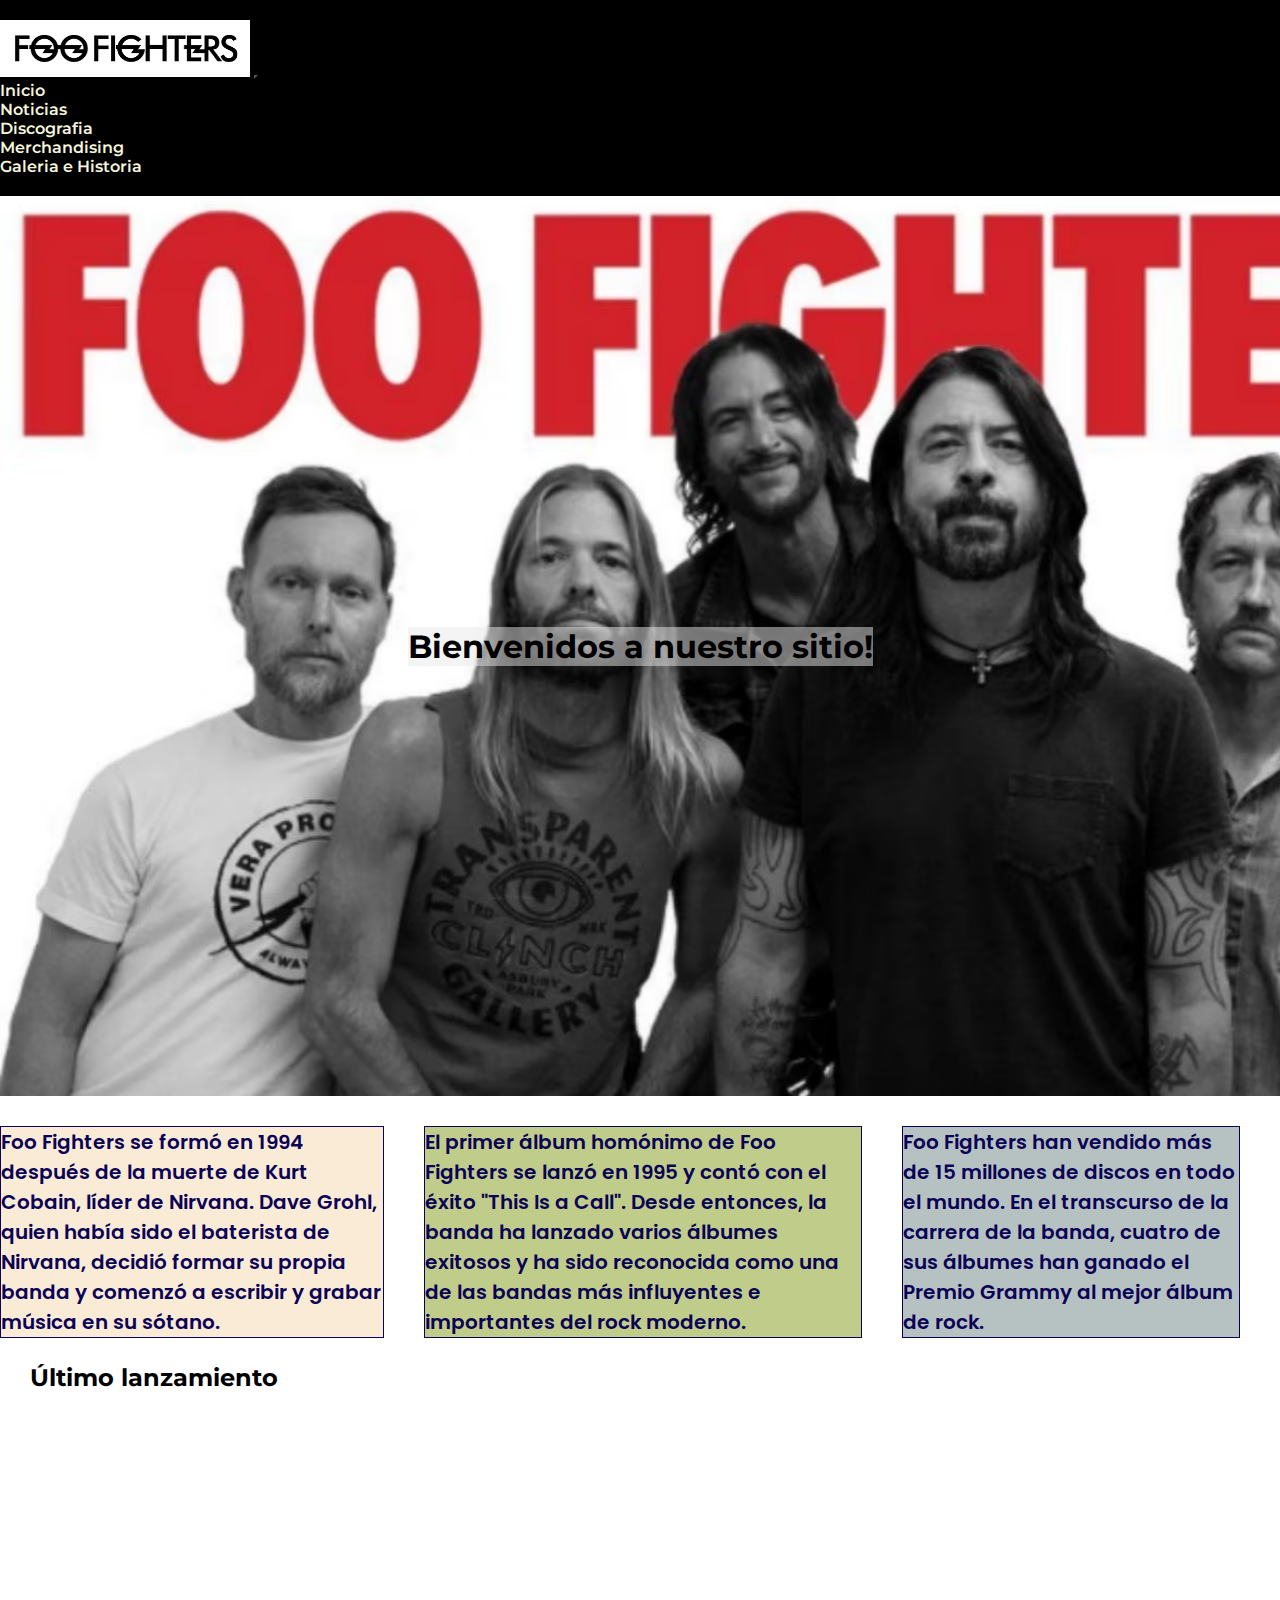
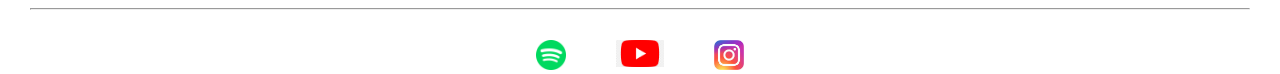
<file: index.html>
<!DOCTYPE html>
<html lang="en">
<head>
    <meta charset="UTF-8">
    <meta http-equiv="X-UA-Compatible" content="IE=edge">
    <meta name="viewport" content="width=device-width, initial-scale=1.0">
    <title>Foo fighters Argentina</title>
    <link rel="preconnect" href="https://fonts.googleapis.com">
<link href="https://fonts.googleapis.com/css2?family=Montserrat&display=swap" rel="stylesheet">
<link href="https://cdn.jsdelivr.net/npm/bootstrap@5.3.0-alpha3/dist/css/bootstrap.min.css" rel="stylesheet" integrity="sha384-KK94CHFLLe+nY2dmCWGMq91rCGa5gtU4mk92HdvYe+M/SXH301p5ILy+dN9+nJOZ" crossorigin="anonymous">   
<link rel="stylesheet" href="css/styles.css">
    <link href="https://fonts.googleapis.com/css2?family=Poppins:wght@200&display=swap" rel="stylesheet">


</head>
<body>
    <header>


    <nav class="navbar navbar-expand-lg">
        <div class="container-fluid">
            <a href="index.html">
                <img src="img/foofighters.png.png" width="250px" alt="Logo Coderhouse" class="logo">
            </a>
          <button class="navbar-toggler" type="button" data-bs-toggle="collapse" data-bs-target="#navbarNav" aria-controls="navbarNav" aria-expanded="false" aria-label="Toggle navigation">
            <span class="navbar-toggler-icon"></span>
          </button>
          <div class="collapse navbar-collapse" id="navbarNav">
            <ul class="navbar-nav">
              <li class="nav-item">
                <a class="nav-link active text-white" aria-current="page" href="index.html">Inicio</a>
              </li>
              <li class="nav-item">
                <a class="nav-link text-white" href="pages/noticias.html">Noticias</a>
              </li>
              <li class="nav-item">
                <a class="nav-link text-white" href="pages/discografia.html">Discografia</a>
              </li>
              <li class="nav-item">
                <a class="nav-link text-white" href="pages/merchandising.html">Merchandising</a>
              </li>
              <li class="nav-item">
                <a class="nav-link text-white" href="pages/galeriahistoria.html">Galeria e Historia</a>
              </li>
            </ul>
          </div>
        </div>  
      </nav>
    </header>
  <section class="portada">
    <h1>Bienvenidos a nuestro sitio!</h1>
  </section>

  <Section class="container-fluid parrafo">
    <p class="p1">Foo Fighters se formó en 1994 después de la muerte de Kurt Cobain, líder de Nirvana. Dave Grohl, quien había sido el baterista de Nirvana, decidió formar su propia banda y comenzó a escribir y grabar música en su sótano.</p>
    <p class="p2">El primer álbum homónimo de Foo Fighters se lanzó en 1995 y contó con el éxito "This Is a Call". Desde entonces, la banda ha lanzado varios álbumes exitosos y ha sido reconocida como una de las bandas más influyentes e importantes del rock moderno.</p>
    <p class="p3">Foo Fighters han vendido más de 15 millones de discos en todo el mundo. En el transcurso de la carrera de la banda, cuatro de sus álbumes han ganado el Premio Grammy al mejor álbum de rock.
    </p>
  </section>

  <section class="container-fluid">
    <h2>Último lanzamiento</h2>
    <iframe style="border-radius:12px" src="https://open.spotify.com/embed/track/1x0NfY1A4q8eKN3k4X8sfE?utm_source=generator&theme=0" width="70%" height="152" frameBorder="0" allowfullscreen="" allow="autoplay; clipboard-write; encrypted-media; fullscreen; picture-in-picture" loading="lazy"></iframe>
  </section>
  <hr style="margin: 30px;">

  <footer class="footer">
    <div>
<a href="https://open.spotify.com/artist/7jy3rLJdDQY21OgRLCZ9sD?si=wYsOf0zUQRKazNxY24I6sg" target="_blank"><img src="img/spotify.png" width="30px" alt="spotify"></a>
   <a href="https://www.youtube.com/channel/UCi2KNss4Yx73NG0JARSFe0A" target="_blank"><img src="img/youtube.png" width="48px" alt="youtube"></a>   
 <a href="https://instagram.com/foofighters?igshid=YmMyMTA2M2Y=" target="_blank"><img src="img/ig.png" width="30px" alt=""></a>


</div>
  </footer>
	

  <script src="https://cdn.jsdelivr.net/npm/bootstrap@5.3.0-alpha3/dist/js/bootstrap.bundle.min.js" integrity="sha384-ENjdO4Dr2bkBIFxQpeoTz1HIcje39Wm4jDKdf19U8gI4ddQ3GYNS7NTKfAdVQSZe" crossorigin="anonymous"></script>
</body>
</html>
</file>
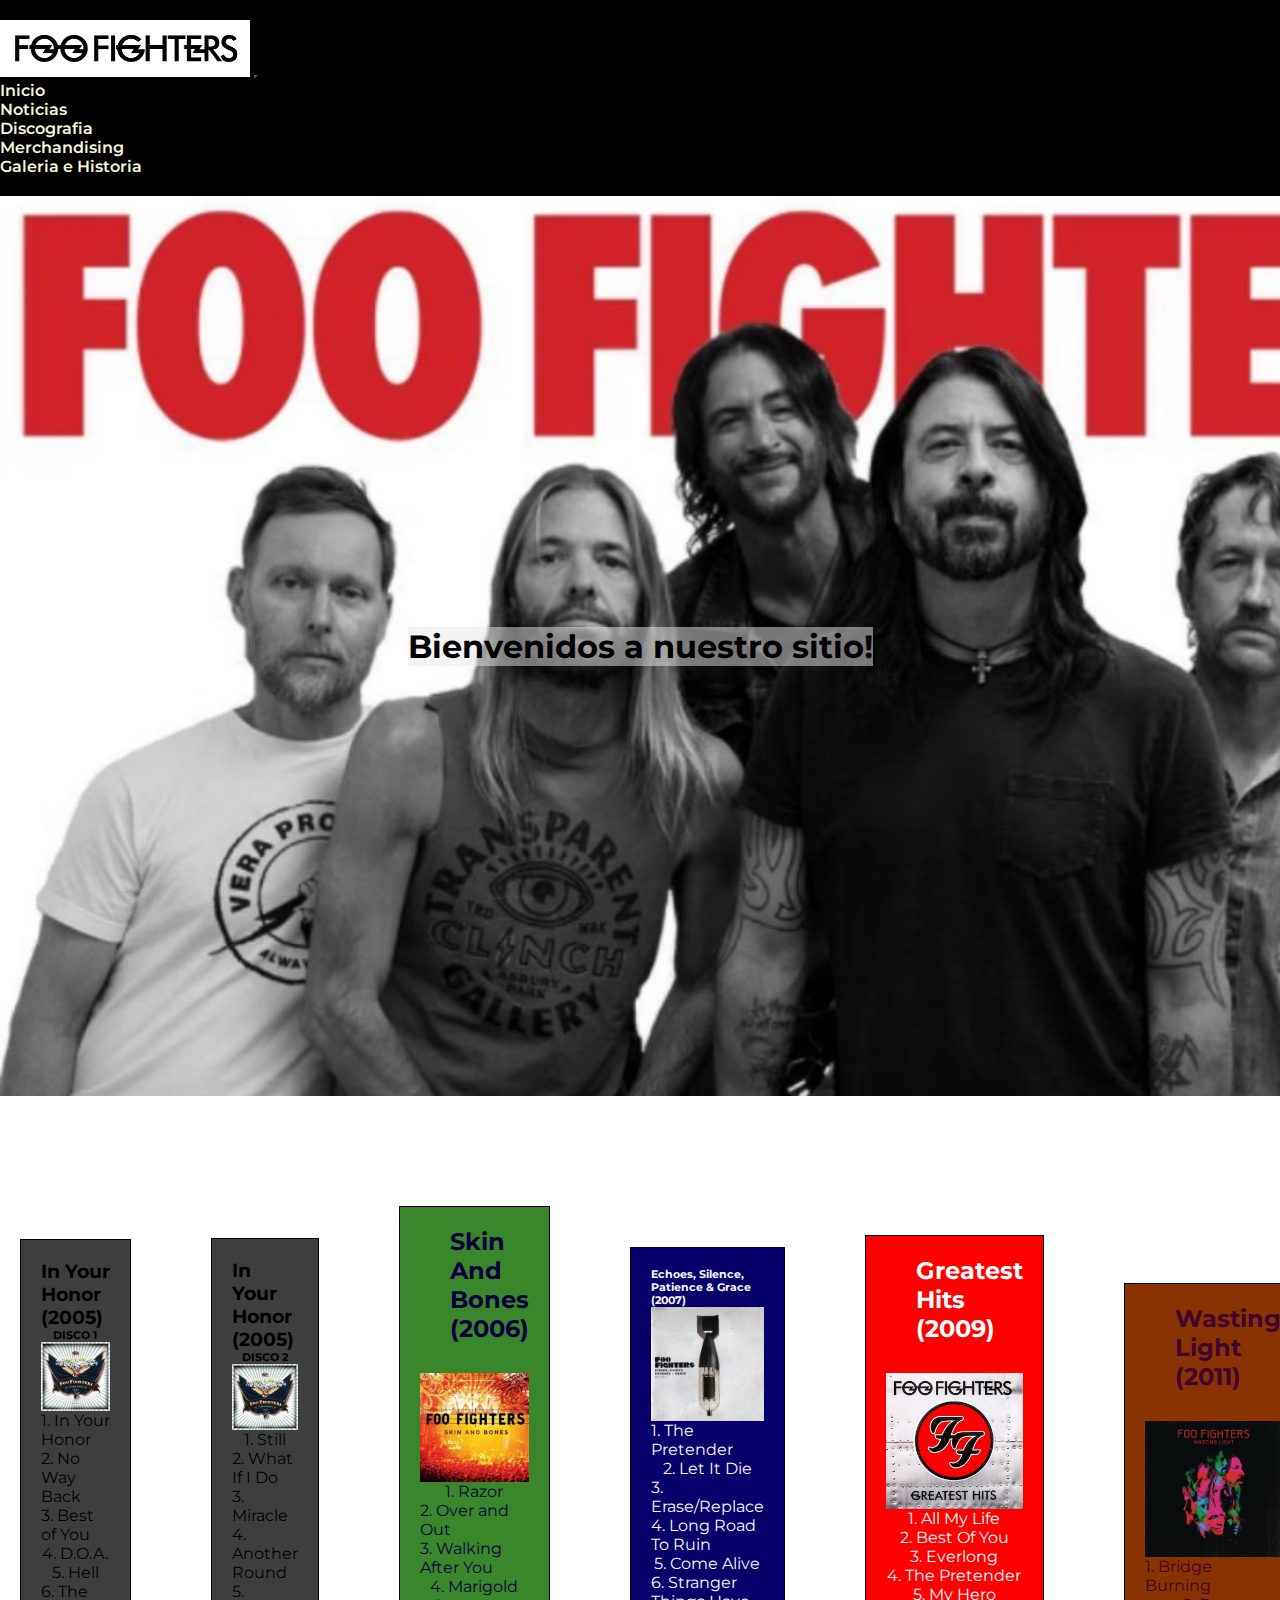
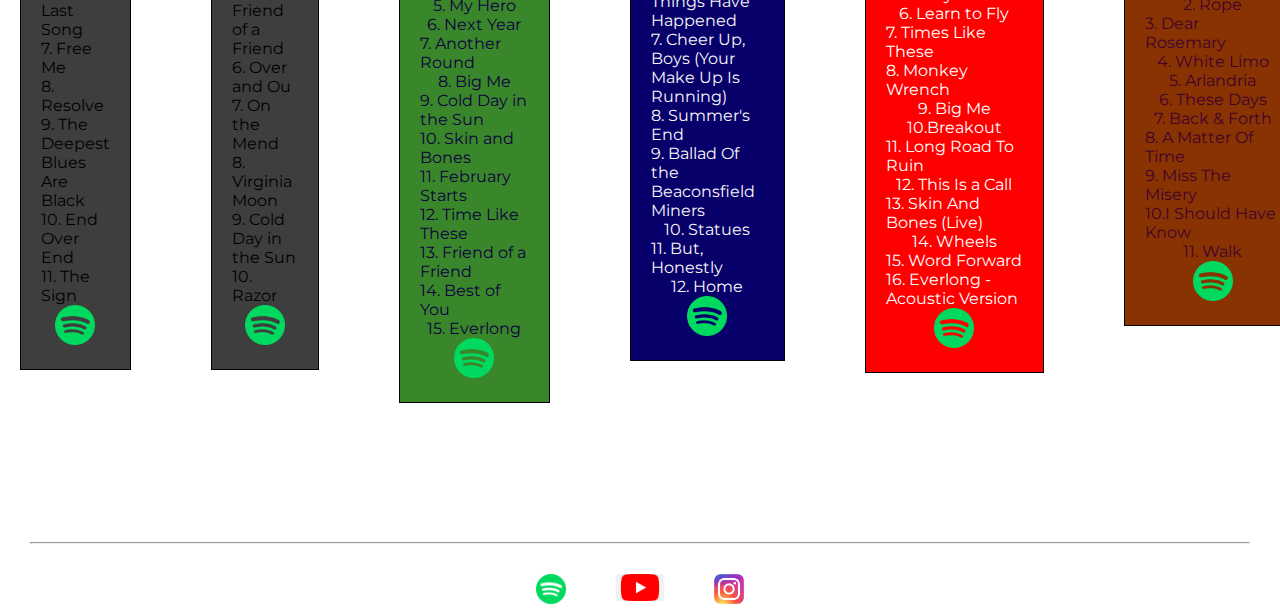
<file: pages/discografia.html>
<!DOCTYPE html>
<html lang="en">
<head>
    <meta charset="UTF-8">
    <meta http-equiv="X-UA-Compatible" content="IE=edge">
    <meta name="viewport" content="width=device-width, initial-scale=1.0">
    <title>Discografia</title>
    <link href="https://cdn.jsdelivr.net/npm/bootstrap@5.3.0-alpha3/dist/css/bootstrap.min.css" rel="stylesheet" integrity="sha384-KK94CHFLLe+nY2dmCWGMq91rCGa5gtU4mk92HdvYe+M/SXH301p5ILy+dN9+nJOZ" crossorigin="anonymous">
    <link rel="stylesheet" href="../css/styles.css">
    <link href="https://fonts.googleapis.com/css2?family=Montserrat&display=swap" rel="stylesheet">
</head>
<body>
    <header>
        <nav class="navbar navbar-expand-lg">
            <div class="container-fluid">
                <a href="../index.html">
                    <img src="../img/foofighters.png.png" width="250px" alt="foofighters" class="logo">
                </a>
              <button class="navbar-toggler" type="button" data-bs-toggle="collapse" data-bs-target="#navbarNav" aria-controls="navbarNav" aria-expanded="false" aria-label="Toggle navigation">
                <span class="navbar-toggler-icon"></span>
              </button>
              <div class="collapse navbar-collapse" id="navbarNav">
                <ul class="navbar-nav">
                  <li class="nav-item">
                    <a class="nav-link active text-white" aria-current="page" href="../index.html">Inicio</a>
                  </li>
                  <li class="nav-item">
                    <a class="nav-link text-white" href="../pages/noticias.html">Noticias</a>
                  </li>
                  <li class="nav-item">
                    <a class="nav-link text-white" href="../pages/discografia.html">Discografia</a>
                  </li>
                  <li class="nav-item">
                    <a class="nav-link text-white" href="../pages/merchandising.html">Merchandising</a>
                  </li>
                  <li class="nav-item">
                    <a class="nav-link text-white" href="../pages/galeriahistoria.html">Galeria e Historia</a>
                  </li>
                </ul>
              </div>
            </div>
          </nav>
        </header>
      <section class="portada img-fluid">
        <h1>Bienvenidos a nuestro sitio!</h1>
      </section>   

<section>
<div class="row">

 <div class="disco1">
    
     <h3>FOO FIGHTERS (1995)</h3>
   <img src="../img/foofighters1.png" width="200px" alt="">
   <p>1. This Is A Call</p>
   <p>2. I'll Stick Around</p>
   <p>3. Big Me</p>
   <p>4. Alone + Easy Target</p>
   <p>5. Good Grief</p>
   <p>6. Floaty</p>
   <p>7. Weenie Beenie</p>
   <p>8. Oh, George</p>
   <p>9. For All the Cows </p>
   <p>10. X-Static</p>
   <p>11. Wattershed</p>
   <p>12. Exhausted</p>
   <a href="https://open.spotify.com/album/4EnNuo8fG7dMoxMefbApRY?si=aSGf-FFGRsO18CcAxoXYDQ" target="_blank"><img src="../img/spotify.png" width="40px" alt="spotify"></a> 
   

</div>

<div class="disco2">
  <h4>The Colour And the Shape (1997)</h4>
  <img src="../img/foofighters2.png" width="200px" alt="">
  <p>1. Doll</p>
  <p>2. Monkey Wrench</p>
  <p>3. Hey, Jhonny Park!</p>
  <p>4. My Poor Brain</p>
  <p>5. Wind Up</p>
  <p>6. Up In Arms</p>
  <p>7. My Hero</p>
  <p>8. See You</p>
  <p>9. Enough Space</p>
  <p>10. February Stars</p>
  <p>11. Everlong</p>
  <p>12. Walking After You</p>
  <p>13. New Way Home</p>
  <p>14. The Colour And the Shape</p>
  <a href="https://open.spotify.com/album/30ly6F6Xl0TKmyBCU50Khv?si=JSrTu4snTKyuiYveJLE-FQ" target="_blank"><img src="../img/spotify.png" width="40px" alt="spotify"></a> 
</div>

<div class="disco3">
  <h5>There Is Nothing Left To Lose (1999)</h5>
  <img src="../img/foofighters3.png" width="200px" alt="">
  <p>1. Stacked Actors</p>
  <p>2. Breakout</p>
  <p>3. Learn to fly</p>
  <p>4. Gimme Stitches</p>
  <p>5. Generator</p>
  <p>6. Aurora</p>
  <p>7. Live-In Skin</p>
  <p>8. Next Year</p>
  <p>9. Headwires</p>
  <p>10. Ain't It The Life</p>
  <p>11. M.I.A</p>
  <a href="https://open.spotify.com/album/28q2N44ocJECgf8sbHEDfY?si=zE5TNMT3TzGHhnm5rh2wlg" target="_blank"><img src="../img/spotify.png" width="40px" alt="spotify"></a> 
</div>
<div class="disco4">
  <h3>One By One (2002)</h3>
  <img src="../img/foofighters4.png" width="200px" alt="">
  <p>1. All My Life</p>
  <p>2. Low</p>
  <p>3. Have it All</p>
  <p>4. Times Like These</p>
  <p>5. Disenchanted Lullaby</p>
  <p>6. Tired Of You</p>
  <p>7. Halo</p>
  <p>8. Lonely As You</p>
  <p>9. Overdrive</p>
  <p>10. Burn Away</p>
  <p>11. Come Back</p>
  <a href="https://open.spotify.com/album/1zQ6F8gMagKcPL4SoA80cx?si=PP6y2ycoRkeG6UnEo_HNHQ" target="_blank"><img src="../img/spotify.png" width="40px" alt="spotify"></a> 
</div>
<div class="disco5">
  <h3>In Your Honor (2005)</h3>
  <h6>DISCO 1</h6>
  <img src="../img/foofighters5.png" width="200px" alt="">
  <p>1. In Your Honor</p>
  <p>2. No Way Back</p>
  <p>3. Best of You</p>
  <p>4. D.O.A.</p>
  <p>5. Hell</p>
  <p>6. The Last Song</p>
  <p>7. Free Me</p>
  <p>8. Resolve</p>
  <p>9. The Deepest Blues Are Black</p>
  <p>10. End Over End</p>
  <p>11. The Sign</p>
  <a href="https://open.spotify.com/album/2eprpJCYbCbPZRKVGIEJxZ?si=ad9No5X2SwO1UMi3095IEg" target="_blank"><img src="../img/spotify.png" width="40px" alt="spotify"></a> 
</div>
<div class="disco5">
  <h3>In Your Honor (2005)</h3>
  <h6>DISCO 2</h6>
  <img src="../img/foofighters5.png" width="200px" alt="">
  <p>1. Still</p>
  <p>2. What If I Do</p>
  <p>3. Miracle</p>
  <p>4. Another Round</p>
  <p>5. Friend of a Friend</p>
  <p>6. Over and Ou</p>
  <p>7. On the Mend</p>
  <p>8. Virginia Moon</p>
  <p>9. Cold Day in the Sun</p>
  <p>10. Razor</p>

  <a href="https://open.spotify.com/album/2eprpJCYbCbPZRKVGIEJxZ?si=ad9No5X2SwO1UMi3095IEg" target="_blank"><img src="../img/spotify.png" width="40px" alt="spotify"></a> 
</div>
<div class="disco6">
  <h2>Skin And Bones (2006)</h2>
  
  <img src="../img/foofighters6.png" width="200px" alt="">
  <p>1. Razor</p>
  <p>2. Over and Out</p>
  <p>3. Walking After You</p>
  <p>4. Marigold</p>
  <p>5. My Hero</p>
  <p>6. Next Year</p>
  <p>7. Another Round</p>
  <p>8. Big Me</p>
  <p>9. Cold Day in the Sun</p>
  <p>10. Skin and Bones</p>
  <p>11. February Starts</p>
  <p>12. Time Like These</p>
  <p>13. Friend of a Friend</p>
  <p>14. Best of You</p>
  <p>15. Everlong</p>

  <a href="https://open.spotify.com/album/4IBQvwIbtDluogvDe2qpaB?si=15SZPw4bTwezTsFrCTXYHQ" target="_blank"><img src="../img/spotify.png" width="40px" alt="spotify"></a> 
</div>
<div class="disco7">
  <h6>Echoes, Silence, Patience & Grace (2007)</h3>
  
  <img src="../img/foofighters7.png" width="200px" alt="">
  <p>1. The Pretender</p>
  <p>2. Let It Die</p>
  <p>3. Erase/Replace</p>
  <p>4. Long Road To Ruin</p>
  <p>5. Come Alive</p>
  <p>6. Stranger Things Have Happened</p>
  <p>7. Cheer Up, Boys (Your Make Up Is Running)</p>
  <p>8. Summer's End</p>
  <p>9. Ballad Of the Beaconsfield Miners</p>
  <p>10. Statues</p>
  <p>11. But, Honestly</p>
  <p>12. Home</p>
  <a href="https://open.spotify.com/album/3ilXDEG0xiajK8AbqboeJz?si=i30q_sPKSF62W80FUrBsmw" target="_blank"><img src="../img/spotify.png" width="40px" alt="spotify"></a> 
</div>
<div class="disco8">
  <h2>Greatest Hits (2009)</h2>
  
  <img src="../img/foofighters8.png" width="200px" alt="">
  <p>1. All My Life</p>
  <p>2. Best Of You</p>
  <p>3. Everlong</p>
  <p>4. The Pretender</p>
  <p>5. My Hero</p>
  <p>6. Learn to Fly</p>
  <p>7. Times Like These</p>
  <p>8. Monkey Wrench</p>
  <p>9. Big Me</p>
  <p>10.Breakout</p>
  <p>11. Long Road To Ruin</p>
  <p>12. This Is a Call</p>
  <p>13. Skin And Bones (Live)</p>
  <p>14. Wheels</p>
  <p>15. Word Forward </p>
  <p>16. Everlong - Acoustic Version</p>
  <a href="https://open.spotify.com/album/1zCNrbPpz5OLSr6mSpPdKm?si=0QaXWxhHQzC-XwvYZX8ZgQ" target="_blank"><img src="../img/spotify.png" width="40px" alt="spotify"></a> 
</div>
<div class="disco9">
  <h2>Wasting Light (2011)</h2>
  
  <img src="../img/foofighters9.png" width="200px" alt="">
  <p>1. Bridge Burning</p>
  <p>2. Rope</p>
  <p>3. Dear Rosemary</p>
  <p>4. White Limo</p>
  <p>5. Arlandria</p>
  <p>6. These Days</p>
 <p>7. Back & Forth</p>
  <p>8. A Matter Of Time</p>
  <p>9. Miss The Misery</p>
  <p>10.I Should Have Know</p>
  <p>11. Walk</p>
 
  <a href="https://open.spotify.com/album/5lnQLEUiVDkLbFJHXHQu9m?si=Ys7BvAitSyC_0t-k6TLa_A" target="_blank"><img src="../img/spotify.png" width="40px" alt="spotify"></a> 
</div>
<div class="disco10">
  <h2>Sonic Highways (2014)</h2>
  
  <img src="../img/foofighters10.png" width="200px" alt="">
  <p>1. Something from Nothing</p>
  <p>2. The Feast and The Famine</p>
  <p>3. Congregation</p>
  <p>4. What Did I Do?/God As My Witness</p>
  <p>5. Outside</p>
  <p>6. In The Clear</p>
 <p>7. Subterranean</p>
  <p>8. I Am A River</p>
  <a href="https://open.spotify.com/album/2qwN15acAl3sm3Idce5vK9?si=kfl-u7X-TO-5SEMZ3LreFA" target="_blank"><img src="../img/spotify.png" width="40px" alt="spotify"></a> 
</div>
<div class="disco11">
  <h2>Saint Cecilia EP (2015)</h2>
  
  <img src="../img/foofighters11.png" width="200px" alt="">
  <p>1. Saint Cecilia</p>
  <p>2. Sean</p>
  <p>3. Savior Breath</p>
  <p>4.Iron Rooster</p>
  <p>5. The Neverending Sigh</p>

  <a href="https://open.spotify.com/album/6wGcuJq8QjSeoYMJWgW7Wo?si=KnihLoCuRFqvQsgGBtT8BQ" target="_blank"><img src="../img/spotify.png" width="40px" alt="spotify"></a> 
</div>

<div class="disco12">
  <h3>Concrete And Gold (2017)</h3>
  
  <img src="../img/foofighters12.png" width="200px" alt="">
  <p>1. T-Shirt</p>
  <p>2. Run</p>
  <p>3. Make It Right</p>
  <p>4. The Sky Is A Neighborhood</p>
  <p>5. La Dee Da</p>
  <p>6. Dirty Water</p>
 <p>7. Arrows</p>
  <p>8. Happy Ever After (Zero Hour)</p>
  <p>9. Sunday Rain</p>
  <p>10.The Line</p>
  <p>11. Concrete And Gold</p>
 
  <a href="https://open.spotify.com/album/6KMkuqIwKkwUhUYRPL6dUc?si=TjPajshCRVmJ_j6rIcGZFQ" target="_blank"><img src="../img/spotify.png" width="40px" alt="spotify"></a> 
</div>
<div class="disco13">
  <h3>Medicine At Midnight (2021)</h3>
  
  <img src="../img/foofighters13.png" width="200px" alt="">
  <p>1. Making A Fire</p>
  <p>2. Shame Shame</p>
  <p>3. Cloudspotter</p>
  <p>4. Waiting On A War</p>
  <p>5. Medicine At Midnight</p>
  <p>6. No Son Of Mine</p>
 <p>7. Holding Poison</p>
  <p>8. Chasing Birds</p>
  <p>9. Loves Dies Young</p>

  <a href="https://open.spotify.com/album/1FyNZvJ6MHO01kl3ySMPdc?si=w5S8xf_kQB2dKKUZe9nmtA" target="_blank"><img src="../img/spotify.png" width="40px" alt="spotify"></a> 
 
</div>





</div>








</section>



    
    

      <hr style="margin: 30px;">

      <footer class="footer">
        <div>
      <a href="https://open.spotify.com/artist/7jy3rLJdDQY21OgRLCZ9sD?si=wYsOf0zUQRKazNxY24I6sg" target="_blank"><img src="../img/spotify.png" width="30px" alt="spotify"></a>
       <a href="https://www.youtube.com/channel/UCi2KNss4Yx73NG0JARSFe0A" target="_blank"><img src="../img/youtube.png" width="48px" alt="youtube"></a>   
      <a href="https://instagram.com/foofighters?igshid=YmMyMTA2M2Y=" target="_blank"><img src="../img/ig.png" width="30px" alt=""></a>
      
      
      </div>
      
      </footer>
          
      </section>
    
      <script src="https://cdn.jsdelivr.net/npm/bootstrap@5.3.0-alpha3/dist/js/bootstrap.bundle.min.js" integrity="sha384-ENjdO4Dr2bkBIFxQpeoTz1HIcje39Wm4jDKdf19U8gI4ddQ3GYNS7NTKfAdVQSZe" crossorigin="anonymous"></script>
</body>
</html>
</file>
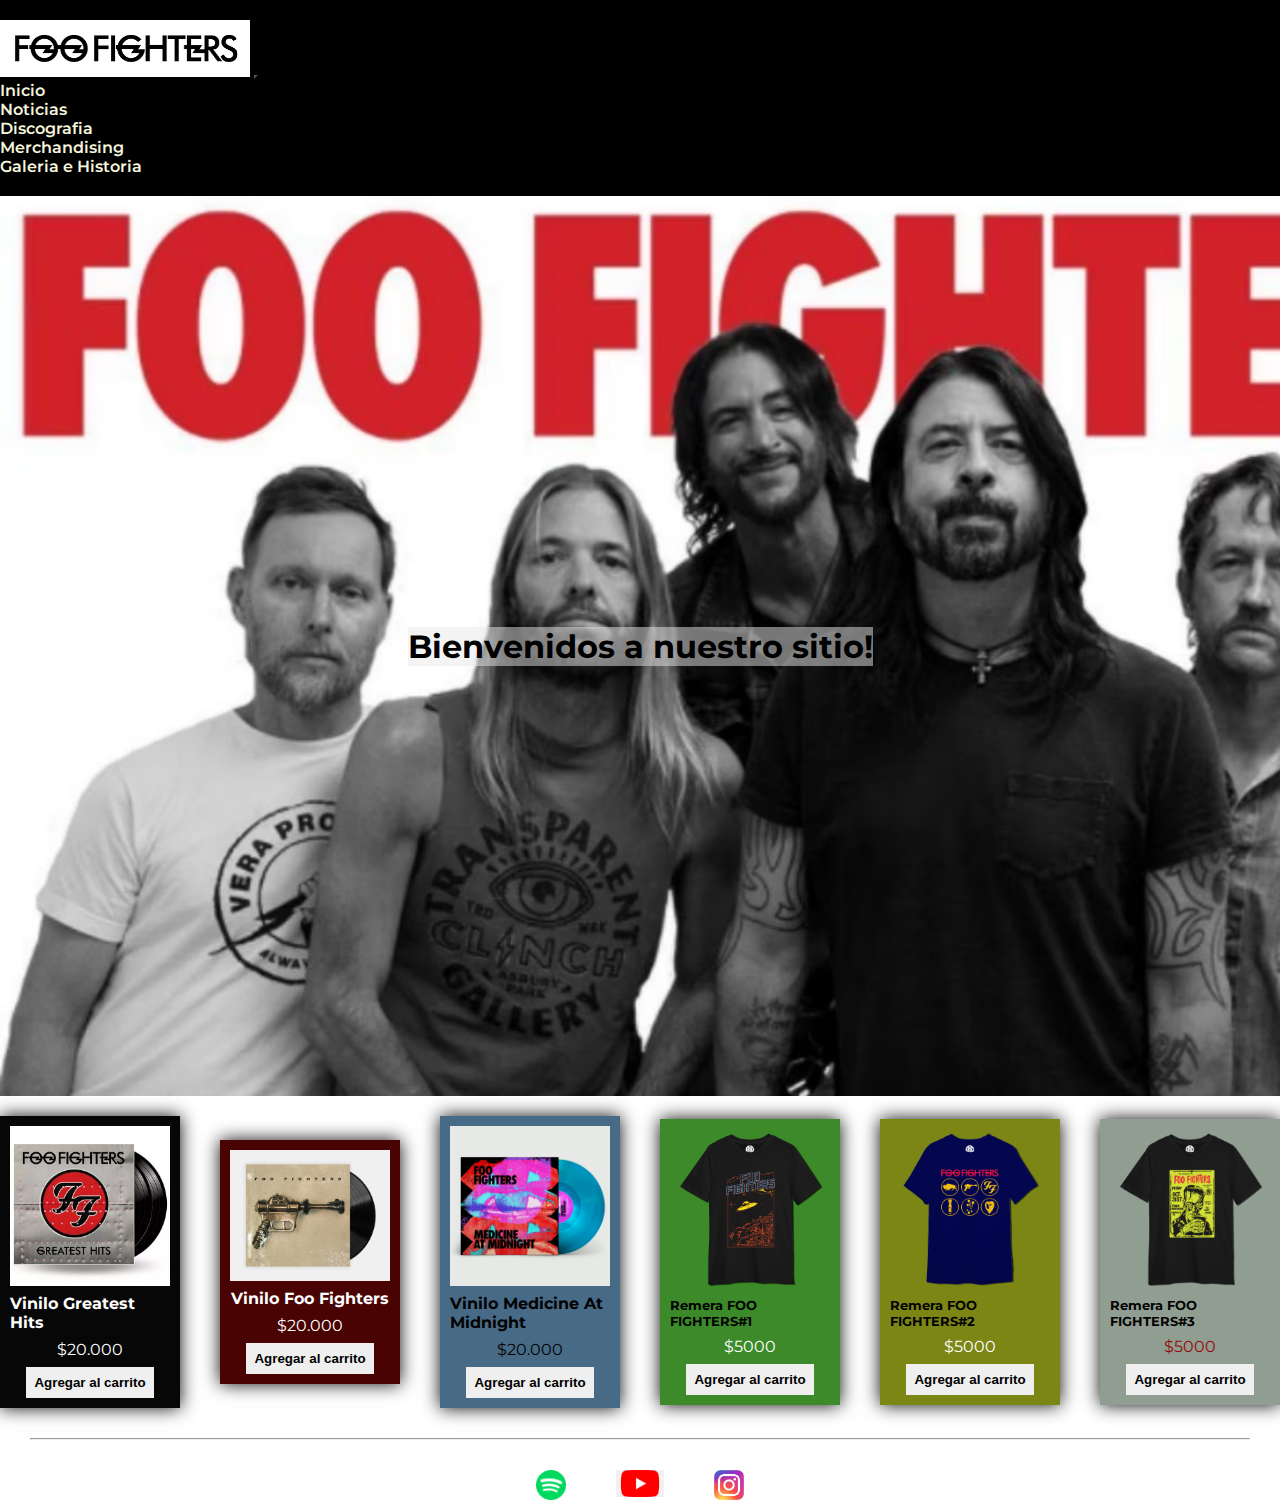
<file: pages/merchandising.html>
<!DOCTYPE html>
<html lang="en">
<head>
    <meta charset="UTF-8">
    <meta http-equiv="X-UA-Compatible" content="IE=edge">
    <meta name="viewport" content="width=device-width, initial-scale=1.0">
    <title>Merchandising</title>
    <link rel="preconnect" href="https://fonts.googleapis.com">
<link href="https://fonts.googleapis.com/css2?family=Montserrat&display=swap" rel="stylesheet">
<link href="https://cdn.jsdelivr.net/npm/bootstrap@5.3.0-alpha3/dist/css/bootstrap.min.css" rel="stylesheet" integrity="sha384-KK94CHFLLe+nY2dmCWGMq91rCGa5gtU4mk92HdvYe+M/SXH301p5ILy+dN9+nJOZ" crossorigin="anonymous">   
<link rel="stylesheet" href="../css/styles.css">
    <link href="https://fonts.googleapis.com/css2?family=Poppins:wght@200&display=swap" rel="stylesheet">
</head>
<body>
    <header>
        <nav class="navbar navbar-expand-lg">
            <div class="container-fluid">
                <a href="../index.html">
                    <img src="../img/foofighters.png.png" width="250px" alt="foofighters" class="logo">
                </a>
              <button class="navbar-toggler" type="button" data-bs-toggle="collapse" data-bs-target="#navbarNav" aria-controls="navbarNav" aria-expanded="false" aria-label="Toggle navigation">
                <span class="navbar-toggler-icon"></span>
              </button>
              <div class="collapse navbar-collapse" id="navbarNav">
                <ul class="navbar-nav">
                  <li class="nav-item">
                    <a class="nav-link active text-white" aria-current="page" href="../index.html">Inicio</a>
                  </li>
                  <li class="nav-item">
                    <a class="nav-link text-white" href="../pages/noticias.html">Noticias</a>
                  </li>
                  <li class="nav-item">
                    <a class="nav-link text-white" href="../pages/discografia.html">Discografia</a>
                  </li>
                  <li class="nav-item">
                    <a class="nav-link text-white" href="../pages/merchandising.html">Merchandising</a>
                  </li>
                  <li class="nav-item">
                    <a class="nav-link text-white" href="../pages/galeriahistoria.html">Galeria e Historia</a>
                  </li>
                </ul>
              </div>
            </div>
          </nav>
        </header>
      <section class="portada img-fluid">
        <h1>Bienvenidos a nuestro sitio!</h1>
      </section>   


   
   
      <div class="row">
        <div class="col-12 col-md-6 col-lg-3 vinilo1">
            <img src="../img/vinilo1.png" alt="Vinilo Greatest Hits">

            <h4>Vinilo Greatest Hits</h4>
            <p>$20.000</p>
            <button class="button">Agregar al carrito</button>
        </div>

        <div class="col-12 col-md-6 col-lg-3 vinilo2">
            <img src="../img/vinilo2.png" alt="Foo Fighters">

            <h4>Vinilo Foo Fighters</h4>
            <p>$20.000</p>
            <button class="button">Agregar al carrito</button>
        </div>
        <div class="col-12 col-md-6 col-lg-3 vinilo3">
            <img src="../img/vinilo3.png" alt="Medicine At Midnight">

            <h4>Vinilo Medicine At Midnight</h4>
            <p>$20.000</p>
            <button class="button">Agregar al carrito</button>
        </div>
        <div class="col-12 col-md-6 col-lg-3 remera1">
            <img src="../img/remera1.png" alt="REMERA1">

            <h5>Remera FOO FIGHTERS#1</h4>
            <p>$5000</p>
            <button class="button">Agregar al carrito</button>
        </div>
        <div class="col-12 col-md-6 col-lg-3 remera2">
            <img src="../img/remera2.png" alt="REMERA2">

            <h5>Remera FOO FIGHTERS#2</h4>
            <p>$5000</p>
            <button class="button">Agregar al carrito</button>
        </div>
        <div class="col-12 col-md-6 col-lg-3 remera3">
            <img src="../img/remera3.png" alt="REMERA3">

            <h5>Remera FOO FIGHTERS#3</h4>
            <p>$5000</p>
            <button class="button">Agregar al carrito</button>
        </div>
   
   
    </div>
  
   
   
   
   
   
   <section>
      <hr style="margin: 30px;">

      <footer class="footer">
        <div>
      <a href="https://open.spotify.com/artist/7jy3rLJdDQY21OgRLCZ9sD?si=wYsOf0zUQRKazNxY24I6sg" target="_blank"><img src="../img/spotify.png" width="30px" alt="spotify"></a>
       <a href="https://www.youtube.com/channel/UCi2KNss4Yx73NG0JARSFe0A" target="_blank"><img src="../img/youtube.png" width="48px" alt="youtube"></a>   
      <a href="https://instagram.com/foofighters?igshid=YmMyMTA2M2Y=" target="_blank"><img src="../img/ig.png" width="30px" alt=""></a>
      
      
      </div>
      
      </footer>
          
      </section>
   
   
   
    <script src="https://cdn.jsdelivr.net/npm/bootstrap@5.3.0-alpha3/dist/js/bootstrap.bundle.min.js" integrity="sha384-ENjdO4Dr2bkBIFxQpeoTz1HIcje39Wm4jDKdf19U8gI4ddQ3GYNS7NTKfAdVQSZe" crossorigin="anonymous"></script>
</body>
</html>
</file>
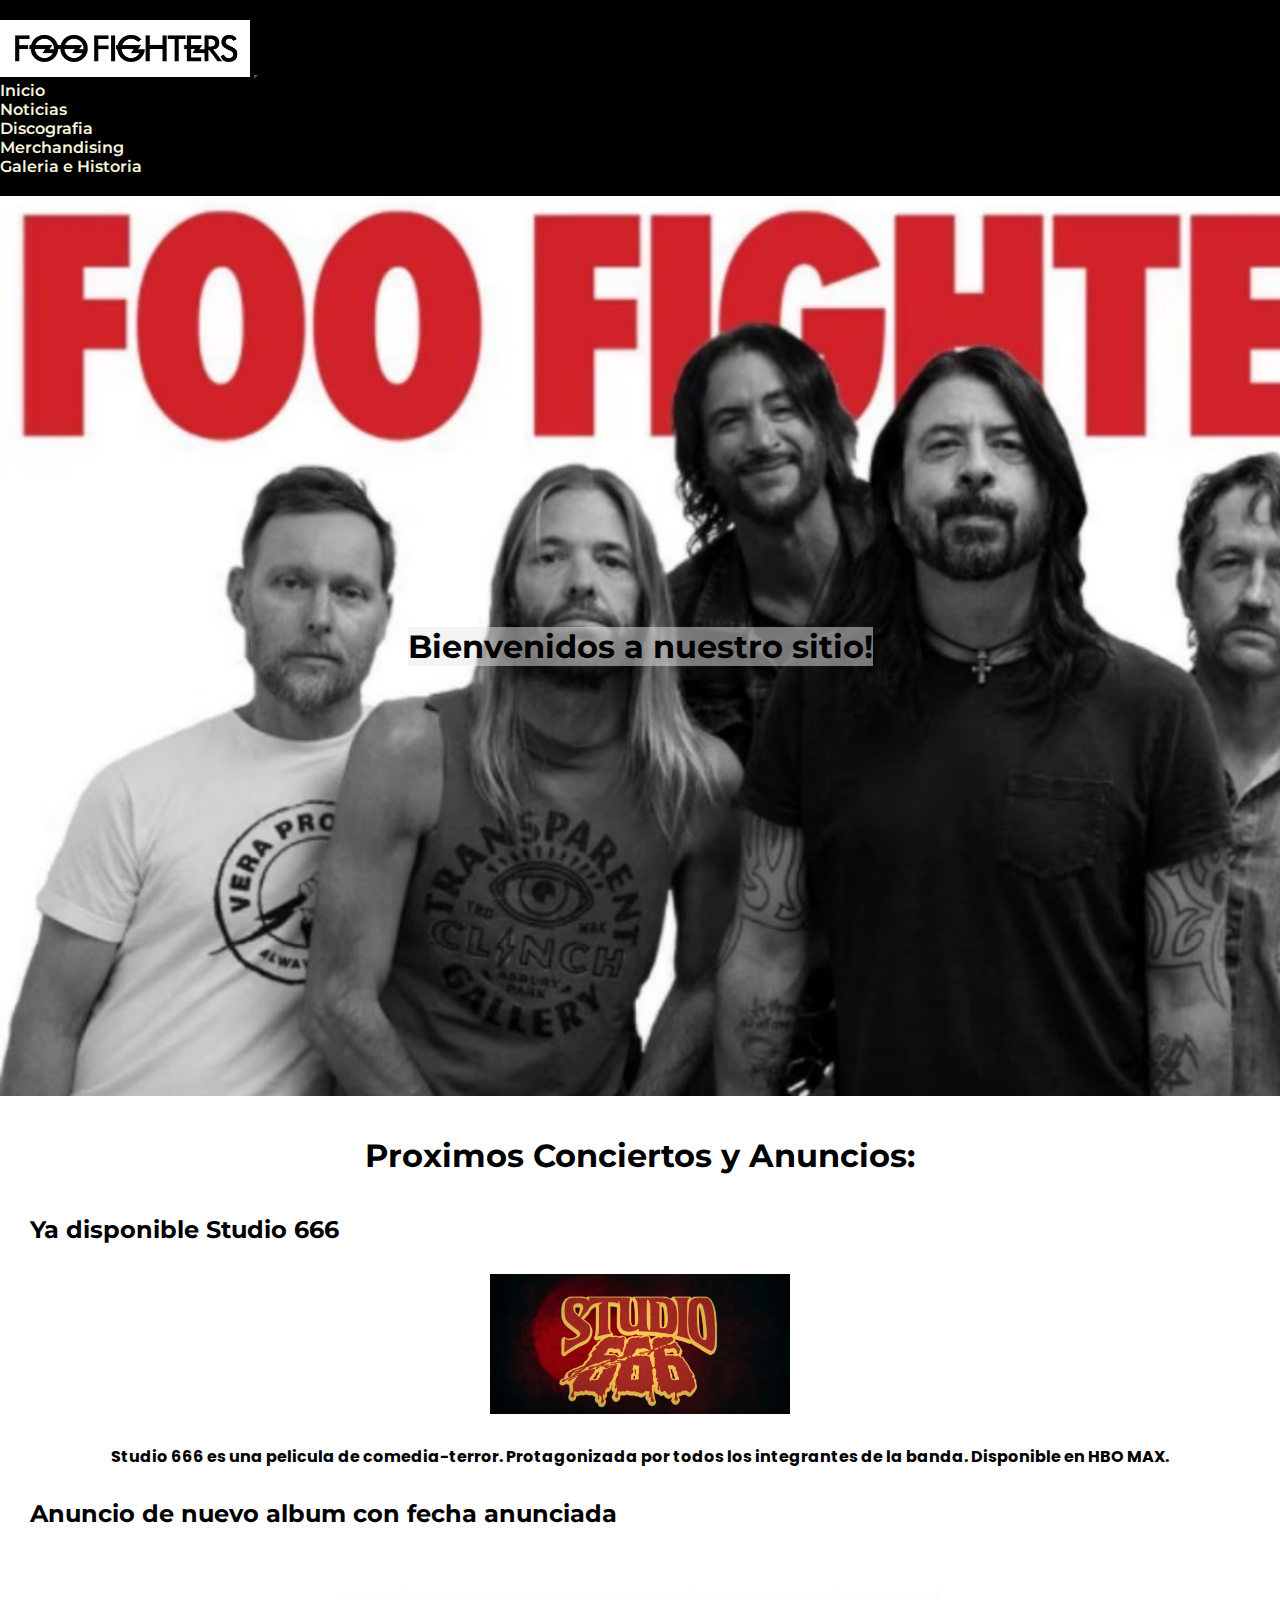
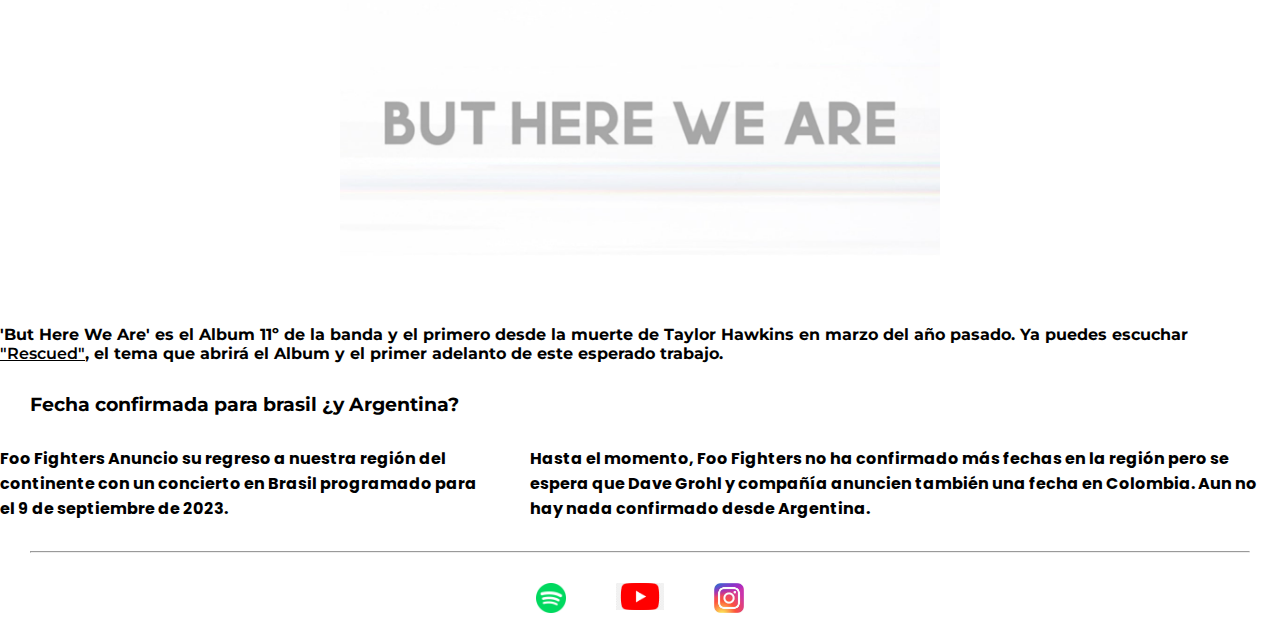
<file: pages/noticias.html>
<!DOCTYPE html>
<html lang="en">
<head>
    <meta charset="UTF-8">
    <meta http-equiv="X-UA-Compatible" content="IE=edge">
    <meta name="viewport" content="width=device-width, initial-scale=1.0">
    <title>Proximas Fechas</title>
    <link href="https://cdn.jsdelivr.net/npm/bootstrap@5.3.0-alpha3/dist/css/bootstrap.min.css" rel="stylesheet" integrity="sha384-KK94CHFLLe+nY2dmCWGMq91rCGa5gtU4mk92HdvYe+M/SXH301p5ILy+dN9+nJOZ" crossorigin="anonymous"> 
    <link rel="stylesheet" href="../css/styles.css">
    <link href="https://fonts.googleapis.com/css2?family=Montserrat&display=swap" rel="stylesheet">
    <link href="https://fonts.googleapis.com/css2?family=Poppins:wght@200&display=swap" rel="stylesheet">
</head>
<body>
   <header>
    <nav class="navbar navbar-expand-lg">
        <div class="container-fluid">
            <a href="../index.html">
                <img src="../img/foofighters.png.png" width="250px" alt="foofighters" class="logo">
            </a>
          <button class="navbar-toggler" type="button" data-bs-toggle="collapse" data-bs-target="#navbarNav" aria-controls="navbarNav" aria-expanded="false" aria-label="Toggle navigation">
            <span class="navbar-toggler-icon"></span>
          </button>
          <div class="collapse navbar-collapse" id="navbarNav">
            <ul class="navbar-nav">
              <li class="nav-item">
                <a class="nav-link active text-white" aria-current="page" href="../index.html">Inicio</a>
              </li>
              <li class="nav-item">
                <a class="nav-link text-white" href="../pages/noticias.html">Noticias</a>
              </li>
              <li class="nav-item">
                <a class="nav-link text-white" href="../pages/discografia.html">Discografia</a>
              </li>
              <li class="nav-item">
                <a class="nav-link text-white" href="../pages/merchandising.html">Merchandising</a>
              </li>
              <li class="nav-item">
                <a class="nav-link text-white" href="../pages/galeriahistoria.html">Galeria e Historia</a>
              </li>
            </ul>
          </div>
        </div>
      </nav>
    </header>
  <section class="portada img-fluid">
    <h1>Bienvenidos a nuestro sitio!</h1>
  </section>   


    <h1 class="container h1fechas">Proximos Conciertos y Anuncios:</h1>
    <section>


<h2>Ya disponible Studio 666</h2>
<div class="container-fluid studio-666">
    <img src="../img/studio-666.png"  class="img-fluid" width="300px" alt="Studio">

    

   <b> <p>Studio 666 es una pelicula de comedia-terror. Protagonizada por todos los integrantes de la banda. Disponible en HBO MAX.</p> 
</div>

<h2 style="margin: 30px;">Anuncio de nuevo album con fecha anunciada</h2>
    
<div class="container album ">
    <img src="../img/album.png" class="img-fluid" width="600px
    " alt="album">

    <p>'But Here We Are' es el Album 11º de la banda y el primero desde la muerte de Taylor Hawkins en marzo del año pasado. Ya puedes escuchar <a href="https://open.spotify.com/track/6mgzUNNr3NY6NbTzNzwYq9?si=d6cc5bb1b2124cd9" target="_blank">"Rescued"</a>, el tema que abrirá el Album y el primer adelanto de este esperado trabajo.</p>
</div>

<h3 style="margin: 30px;">Fecha confirmada para brasil ¿y Argentina?</h3>

<div class="row fecha col-12 g-col-4">




<p>Foo Fighters Anuncio su regreso a nuestra región del continente con un concierto en Brasil programado para el 9 de septiembre de 2023. </p>
<p>Hasta el momento, Foo Fighters no ha confirmado más fechas en la región pero se espera que Dave Grohl y compañía anuncien también una fecha en Colombia. Aun no hay nada confirmado desde Argentina.</p>

</div>


</section>






<hr style="margin: 30px;">

<footer class="footer">
  <div>
<a href="https://open.spotify.com/artist/7jy3rLJdDQY21OgRLCZ9sD?si=wYsOf0zUQRKazNxY24I6sg" target="_blank"><img src="../img/spotify.png" width="30px" alt="spotify"></a>
 <a href="https://www.youtube.com/channel/UCi2KNss4Yx73NG0JARSFe0A" target="_blank"><img src="../img/youtube.png" width="48px" alt="youtube"></a>   
<a href="https://instagram.com/foofighters?igshid=YmMyMTA2M2Y=" target="_blank"><img src="../img/ig.png" width="30px" alt=""></a>


</div>

</footer>
    
</section>


<script src="https://cdn.jsdelivr.net/npm/bootstrap@5.3.0-alpha3/dist/js/bootstrap.bundle.min.js" integrity="sha384-ENjdO4Dr2bkBIFxQpeoTz1HIcje39Wm4jDKdf19U8gI4ddQ3GYNS7NTKfAdVQSZe" crossorigin="anonymous"></script>
</body>
</html>
</file>
<file: css/styles.css>
* {
    margin: 0;
    padding: 0;
    
}

body {
    font-family: 'Montserrat', sans-serif;
    height: 100vh;
    
    
}



header {
    background-color: black;
    display: flex;
    flex-direction: column;
    align-items: initial;
    gap: 15px;
    padding: 20px 0;
    position: sticky;
    top: 0;
}



.menu {
        display: flex;
        flex-direction: column;
        align-items: center;
        gap: 10px;
}

.nav-link:hover{
background-color: blue;

}

.navbar-toggler {
    
    background-color: rgba(10, 7, 201, 0.836);

}

img {
 max-width: 100%;   
}



.portada {

    background-image: url(../img/banda.png);
background-size: cover;
background-repeat: no-repeat;
height: 30vh;
display: flex;
flex-direction: column;
align-items: center;
justify-content: center;
width: 100%;

}

@media (min-width: 576px) {

    .portada {
        width: 100%;
    height: 50vh;
    }

}




@media (min-width: 768px) {

    .portada {
        width: 100%;
    height: 65vh;
    }

}

@media (min-width: 1200px) {

    .portada {
        width: 100%;
        height: 100vh;
    }

}

.portada h1 {

        background-color: rgba(234, 234, 234, .5);
        color: black;     
}

.parrafo {
    font-family: 'Poppins', sans-serif;
    font-size: 20px;
    margin-bottom: 25px;
    color: rgb(11, 3, 85);
    font-weight: 600;
    margin-top: 30px;

}

@media (min-width: 1200px) {

    .parrafo {
        display: flex;
        flex-direction: row;
    }

}


.p1 {
    background-color: antiquewhite;
    margin-right: 40px;
    border: solid 1px;
}
.p2 {
    background-color: rgb(192, 204, 138);
    margin-right: 40px;
    border: solid 1px;
}
.p3 {
    background-color: rgb(182, 193, 194);
    margin-right: 40px;
    border: solid 1px;
}





h2 {
    margin-left: 30px;
    margin-bottom: 30px;
}


footer div{
    display: flex;
    justify-content: center;
    gap: 50px;
    
}


a {
    text-decoration: none;
    color: beige;
    font-weight: 600;
}
.h1fechas {
    margin: 40px;
    display: flex;
    justify-content: center;
}

.studio-666 {
    display: flex;
    flex-direction: column;
    gap: 30px;
    align-items: center;
    font-family: 'Poppins', sans-serif;
}

.album {
    display: flex;
    flex-direction: column;
    gap: 30px;
    align-items: center;
}

.album a{
color: black;
text-decoration-line: underline;
}

.fecha {
    display: flex;
    flex-direction: column;
    gap: 30px;
    align-items: center;
    font-family: 'Poppins', sans-serif;

}

.disco1 {
    display: flex;
    flex-direction: column;
    align-items: center;
    margin: 30px 60px;
    background-color: rgb(170, 76, 76);
    border: solid 1px;
    color: rgb(22, 21, 3);
    width: 400px;
    padding: 20px;
    
}

@media (max-width: 500px) {
    .disco1 {
        width: 300px;
    }
}

.disco2 {
    display: flex;
    flex-direction: column;
    align-items: center;
    margin: 30px 20px;
    background-color: rgb(136, 156, 138);
    border: solid 1px black;
    color: rgb(88, 21, 21);
    width: 400px;
    padding: 20px;
}

@media (max-width: 500px) {
    .disco2 {
        width: 300px;
    }
}

.disco3 {
    display: flex;
    flex-direction: column;
    align-items: center;
    margin: 30px 60px;
    background-color: rgb(1, 3, 1);
    border: solid 1px black;
    color: rgb(255, 255, 255);
    width: 400px;
    padding: 20px;
}

@media (max-width: 500px) {
    .disco3 {
        width: 300px;
    }
}
.disco4 {
    display: flex;
    flex-direction: column;
    align-items: center;
    margin: 30px 20px;
    background-color: rgb(1, 0, 26);
    border: solid 1px black;
    color: rgb(187, 184, 24);
    width: 400px;
    padding: 20px;
}
@media (max-width: 500px) {
    .disco4 {
        width: 300px;
    }
}

.disco5 {
    display: flex;
    flex-direction: column;
    align-items: center;
    margin: 30px 20px;
    background-color: rgb(63, 62, 62);
    border: solid 1px black;
    color: rgb(0, 0, 0);
    width: 400px;
    padding: 20px;
}

@media (max-width: 500px) {
    .disco5 {
        width: 300px;
    }
}

.disco6 {
    display: flex;
    flex-direction: column;
    align-items: center;
    margin:30px 20px;
    background-color: rgb(58, 134, 42);
    border: solid 1px black;
    color: rgb(12, 1, 63);
    width: 400px;
    padding: 20px;
}

@media (max-width: 500px) {
    .disco6 {
        width: 300px;
    }
}

.disco7 {
    display: flex;
    flex-direction: column;
    align-items: center;
    margin:30px 20px;
    background-color: rgb(7, 0, 107);
    border: solid 1px black;
    color: rgb(247, 247, 247);
    width: 400px;
    padding: 20px;
}

@media (max-width: 500px) {
    .disco7 {
        width: 300px;
    }
}


.disco8 {
    display: flex;
    flex-direction: column;
    align-items: center;
    margin:30px 20px;
    background-color: rgb(255, 0, 0);
    border: solid 1px black;
    color: rgb(255, 255, 255);
    width: 400px;
    padding: 20px;
}

@media (max-width: 500px) {
    .disco8 {
        width: 300px;
    }
}

.disco9 {
    display: flex;
    flex-direction: column;
    align-items: center;
    margin:30px 20px;
    background-color: rgb(136, 51, 1);
    border: solid 1px black;
    color: rgb(66, 2, 45);
    width: 400px;
    padding: 20px;
}

@media (max-width: 500px) {
    .disco9 {
        width: 300px;
    }
}


.disco10 {
    display: flex;
    flex-direction: column;
    align-items: center;
    margin:30px 20px;
    background-color: rgb(64, 102, 99);
    border: solid 1px black;
    color: rgb(255, 255, 255);
    width: 400px;
    padding: 20px;
}

@media (max-width: 500px) {
    .disco10 {
        width: 300px;
    }
}

.disco11 {
    display: flex;
    flex-direction: column;
    align-items: center;
    margin:30px 20px;
    background-color: rgb(173, 10, 173);
    border: solid 1px black;
    color: rgb(0, 0, 0);
    width: 400px;
    padding: 20px;
}

@media (max-width: 500px) {
    .disco11 {
        width: 300px;
    }
}

.disco12 {
    display: flex;
    flex-direction: column;
    align-items: center;
    margin:30px 20px;
    background-color: rgb(170, 133, 13);
    border: solid 1px rgb(0, 0, 0);
    color: rgb(255, 255, 255);
    width: 400px;
    padding: 20px;
}

@media (max-width: 500px) {
    .disco12 {
        width: 300px;
    }
}

.disco13 {
    display: flex;
    flex-direction: column;
    align-items: center;
    margin:30px 20px;
    background-color: rgb(63, 0, 16);
    border: solid 1px rgb(0, 0, 0);
    color: rgb(199, 191, 191);
    width: 400px;
    padding: 20px;
}

@media (max-width: 500px) {
    .disco13 {
        width: 300px;
    }
}

.row {
    justify-content: center;
}

.row {
    display: flex;
    flex-direction: row;
    align-items: center;
    justify-content: center;
    gap: 40px;
}

.vinilo1 {
    width: 18rem;
    background-color: rgb(7, 7, 7);
    color: white;
    -webkit-box-shadow: 0px 0px 17px 0px rgb(7, 6, 6);
    -moz-box-shadow: 0px 0px 17px 0px rgb(8, 7, 7);
    box-shadow: 0px 0px 17px 0px rgb(12, 10, 10);
    padding: 10px;
    display: flex;
    flex-direction: column;
    justify-content: center;
    align-items: center;
    gap: 8px;
    margin-top: 20px;
}
.vinilo2 {
    width: 18rem;
    background-color: rgb(73, 3, 3);
    color: rgb(255, 255, 255);
    -webkit-box-shadow: 0px 0px 17px 0px rgb(7, 6, 6);
    -moz-box-shadow: 0px 0px 17px 0px rgb(8, 7, 7);
    box-shadow: 0px 0px 17px 0px rgb(12, 10, 10);
    padding: 10px;
    display: flex;
    flex-direction: column;
    justify-content: center;
    align-items: center;
    gap: 8px;
    margin-top: 20px;
}
.vinilo3 {
    width: 18rem;
    background-color: rgb(71, 106, 134);
    color: rgb(2, 1, 1);
    -webkit-box-shadow: 0px 0px 17px 0px rgb(7, 6, 6);
    -moz-box-shadow: 0px 0px 17px 0px rgb(8, 7, 7);
    box-shadow: 0px 0px 17px 0px rgb(12, 10, 10);
    padding: 10px;
    display: flex;
    flex-direction: column;
    justify-content: center;
    align-items: center;
    gap: 8px;
    margin-top: 20px;
}

.remera1{
    width: 18rem;
    background-color: rgb(60, 138, 41);
    color: rgb(2, 1, 1);
    -webkit-box-shadow: 0px 0px 17px 0px rgb(7, 6, 6);
    -moz-box-shadow: 0px 0px 17px 0px rgb(8, 7, 7);
    box-shadow: 0px 0px 17px 0px rgb(12, 10, 10);
    padding: 10px;
    display: flex;
    flex-direction: column;
    justify-content: center;
    align-items: center;
    gap: 8px;
    margin-top: 20px;}

.remera1 p{
    color: white;
}
.remera2 p{
    color: white;
}
.remera3 p{
    color: rgb(151, 7, 7);
}

.remera2 {
    width: 18rem;
    background-color: rgb(123, 134, 21);
    color: rgb(2, 1, 1);
    -webkit-box-shadow: 0px 0px 17px 0px rgb(7, 6, 6);
    -moz-box-shadow: 0px 0px 17px 0px rgb(8, 7, 7);
    box-shadow: 0px 0px 17px 0px rgb(12, 10, 10);
    padding: 10px;
    display: flex;
    flex-direction: column;
    justify-content: center;
    align-items: center;
    gap: 8px;
    margin-top: 20px;

}
.remera3 {
    width: 18rem;
    background-color: rgb(144, 158, 146);
    color: rgb(2, 1, 1);
    -webkit-box-shadow: 0px 0px 17px 0px rgb(7, 6, 6);
    -moz-box-shadow: 0px 0px 17px 0px rgb(8, 7, 7);
    box-shadow: 0px 0px 17px 0px rgb(12, 10, 10);
    padding: 10px;
    display: flex;
    flex-direction: column;
    justify-content: center;
    align-items: center;
    gap: 8px;
    margin-top: 20px;

}

.button {
    border: none;
    padding: 8px;
    cursor: pointer;
    font-weight: 700;
}
</file>
